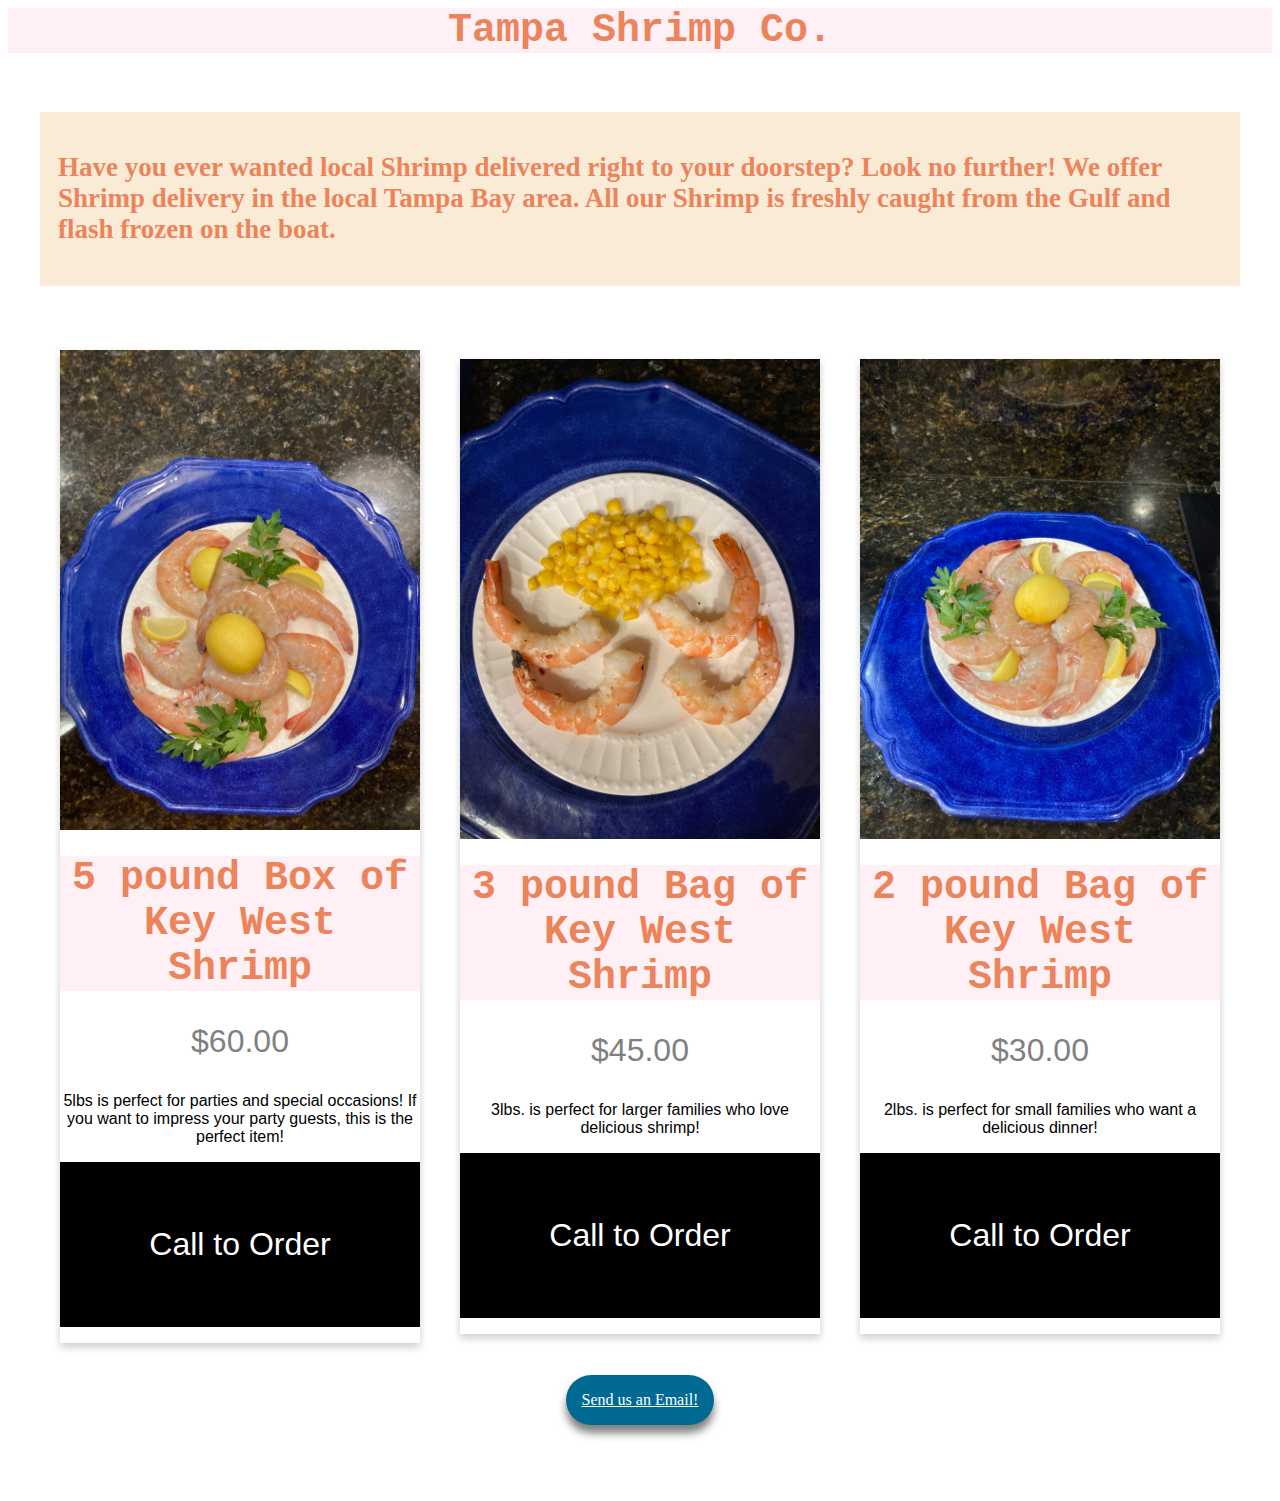
<file: index.html>
<!DOCUMENT HTML>
<html lang="en">
  <head>
    <!-- Metadata -->
    <title>Tampa Shrimp Co.</title>
    <meta name="viewport" content="width=device-width, initial-scale=1.0">
    <meta name="title" content="Tampa Shrimp Co.">
    <meta name="description" content="Delicious locally caught Tampa Bay shrimp delivered directly to your door!">
    <link rel="stylesheet" href="css/stylesheet.css">
    
    <meta property="og:title" content="Tampa Shrimp Co.">
    <meta property="og:site_name" content="Tampa Shrimp Co.">
    <meta property="og:description" content="Delicious locally caught Tampa Bay shrimp delivered directly to your door!">
    <meta property="og:image" content="https://deadfog.github.io/tampashrimp/src/image.png">
    <meta property="og:url" content="http://tampashrimp.com">
    
    <!-- Twitter Card -->
    <meta name="twitter:title" content="Tampa Shrimp Co.">
    <meta name="twitter:description" content="Delicious locally caught Tampa Bay shrimp delivered directly to your door!">
    <meta name="twitter:image" content="https://deadfog.github.io/tampashrimp/src/image.png">
    <meta name="twitter:card" content="summary_large_image">
    <link rel="icon" type="image/png" href="src/image.png"/>
  </head>
    <body>
      <h1> Tampa Shrimp Co. </h1>
      <div class="spacer">
        <div class="intro"> 
          <h2> Have you ever wanted local Shrimp delivered right to your doorstep? Look no further! We offer Shrimp delivery in the local Tampa Bay area. All our Shrimp is freshly caught from the Gulf and flash frozen on the boat. </h2>
        </div>
      </div>
      
      <div class="canvas">
        <!-- Product Card -->
          <div class="card">
            <img src="src/Shrimp1.jpg" alt="5lbs. box" style="width:100%">
            <h1>5 pound Box of Key West Shrimp</h1>
            <p class="price">$60.00</p>
            <p>5lbs is perfect for parties and special occasions! If you want to impress your party guests, this is the perfect item!</p>
            <p><button onclick="window.open('tel:8136389766');">Call to Order</button></p>
          </div>
        <!-- End Product Card -->

        <!-- Product Card -->
          <div class="card">
            <img src="src/shrimp3.jpg" alt="3lbs. Bag" style="width:100%">
            <h1>3 pound Bag of Key West Shrimp</h1>
            <p class="price">$45.00</p>
            <p>3lbs. is perfect for larger families who love delicious shrimp!</p>
            <p><button onclick="window.open('tel:8136389766');">Call to Order</button></p>
          </div>
        <!-- End Product Card -->
        
        <!-- Product Card -->
          <div class="card">
            <img src="src/shrimp2.jpg" alt="2lbs. Box" style="width:100%">
            <h1>2 pound Bag of Key West Shrimp</h1>
            <p class="price">$30.00</p>
            <p>2lbs. is perfect for small families who want a delicious dinner!</p>
            <p><button onclick="window.open('tel:8136389766');">Call to Order</button></p>
          </div>
        <!-- End Product Card -->
      </div>
      
      <div class="cbubble">
        <a class="contact" href="mailto:tampashrimp@gmail.com">Send us an Email!</a>
      </div>
      <div class="spacer"></div>
    </body>
</html>
</file>
<file: css/stylesheet.css>
h1 {
  color:#ec845b;
  text-align: center; 
  font-family: monospace;
  font-size: xxx-large; 
  background: lavenderblush; 
}

.contact {
  color:#FFFFFF;
  background-color: #006994;
  border-radius: 2em;
  padding: 1em;
  box-shadow: 0 8px 8px 0 rgb(0 0 0 / 50%);
}

.cbubble{
  display: flex;
  justify-content: center;
}

.banner {
  padding-left: 25%;
  padding-top: 5em;
}

.intro {
  padding-left: 2em;
  padding-right: 2em;
  font-size: large;
  color: #ec845b;
  background-color: antiquewhite;
  padding: 1em;
}
.card {
  box-shadow: 0 4px 8px 0 rgba(0, 0, 0, 0.2);
  max-width: 30%;
  margin: auto;
  text-align: center;
  font-family: arial;
}

.price {
  color: grey;
  font-size: 2em;
}

.card button {
  border: none;
  outline: 1;
  padding: 2em;
  color: white;
  background-color: #000;
  text-align: center;
  cursor: pointer;
  width: 100%;
  font-size: 2em;
}

.card button:hover {
  opacity: 0.7;
}

.price {
  color: grey;
  font-size: 2em;
}

.card button {
  border: none;
  outline: 1;
  padding: 2em;
  color: white;
  background-color: #000;
  text-align: center;
  cursor: pointer;
  width: 100%;
  font-size: 2em;
}

.card button:hover {
  opacity: 0.7;
}

.canvas{
  display: flex;
  flex-direction: row;
  flex-wrap: wrap;
  padding: 2em;
}

.spacer{
  padding: 2em;
}

/* Mobile rules for css */
@media only screen and (max-width: 700px) {
  .canvas {
    display: flex;
    flex-direction: column;
    flex-wrap: wrap;
  }
}
</file>
